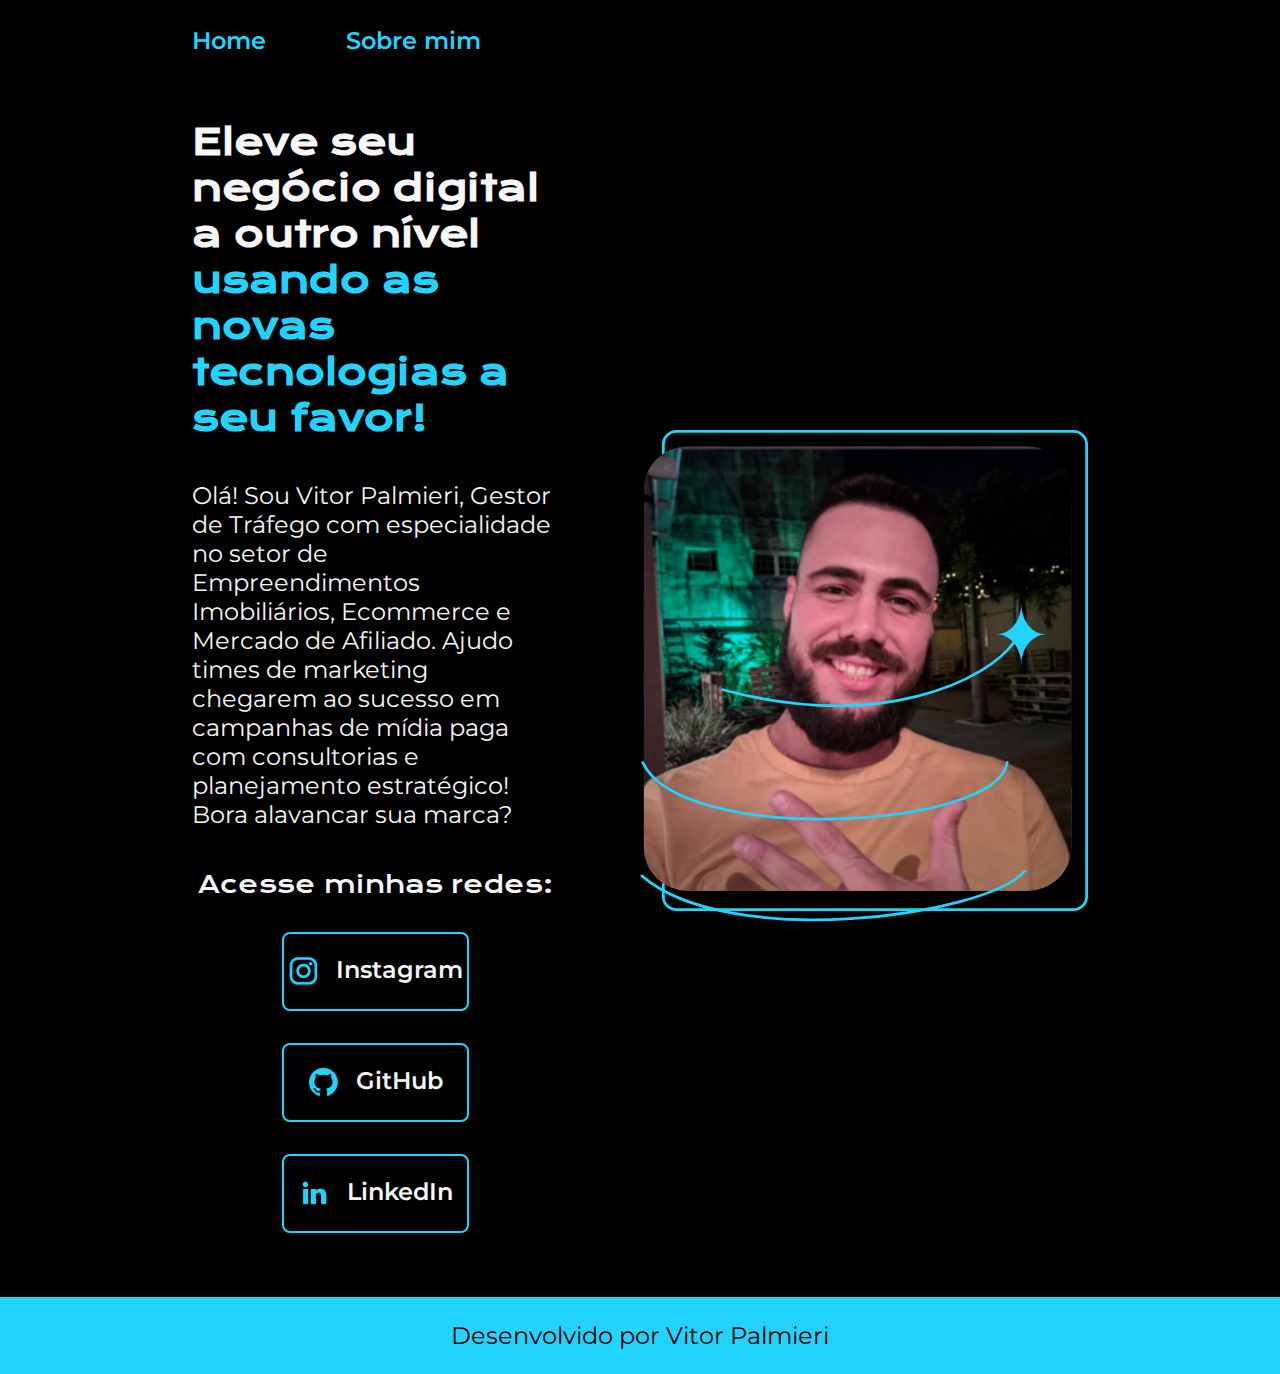
<file: index.html>
<!DOCTYPE html>
<html lang="pt-br">
<head>
    <meta charset="UTF-8">
    <meta http-equiv="X-UA-Compatible".content="IE=edge">
    <meta name="viewport" content="width=device-width, initial-scale=1.0">
    <title>Portfolio</title>
    <link rel="stylesheet" href="./styles/style.css">
</head>
<body>
    <header class="cabecalho">
        <nav class="cabecalho__menu">
            <a class="cabecalho__menu__link" href="index.html">Home</a>
            <a class="cabecalho__menu__link" href="about.html">Sobre mim</a>
        </nav>
    </header>
    <main class="apresentacao">
        <section class="apresentacao__conteudo">
            <h1 class="apresentacao__conteudo__titulo">Eleve seu negócio digital a outro nível <strong class="titulo-destaque">usando as novas tecnologias a seu favor!</strong></h1>
            <p class="apresentacao__conteudo__paragrafo">Olá! Sou Vitor Palmieri, Gestor de Tráfego com especialidade no setor de Empreendimentos Imobiliários, Ecommerce e Mercado de Afiliado. Ajudo times de marketing chegarem ao sucesso em campanhas de mídia paga com consultorias e planejamento estratégico! Bora alavancar sua marca?</p>
            <div class="apresentacao__links">
                <h2 class="apresentacao_links_subititulo" >Acesse minhas redes:</h2>
                <a class="apresentacao__links__navegacao" href="https://www.instagram.com/vitorpalmierivg/">
                    <img src="./assets/instagram.png">
                    Instagram
                </a>
                <a class="apresentacao__links__navegacao" href="https://github.com/VitorPalmieri-DSPy">
                    <img src="./assets/github.png">
                    GitHub
                </a>
                <a class="apresentacao__links__navegacao" href="https://https://www.linkedin.com/in/vitorpalmieri/">
                    <img src="./assets/linkedin.png">
                    LinkedIn
                </a>
            </div>
        </section>
        <img class="apresentacao__imagem" src="./assets/imagem.svg" alt="Foto da Joana Santos Programando">
    </main>
    <footer class="rodape">
        <p>Desenvolvido por Vitor Palmieri  </p>
    </footer>
</body>
</html>
</file>
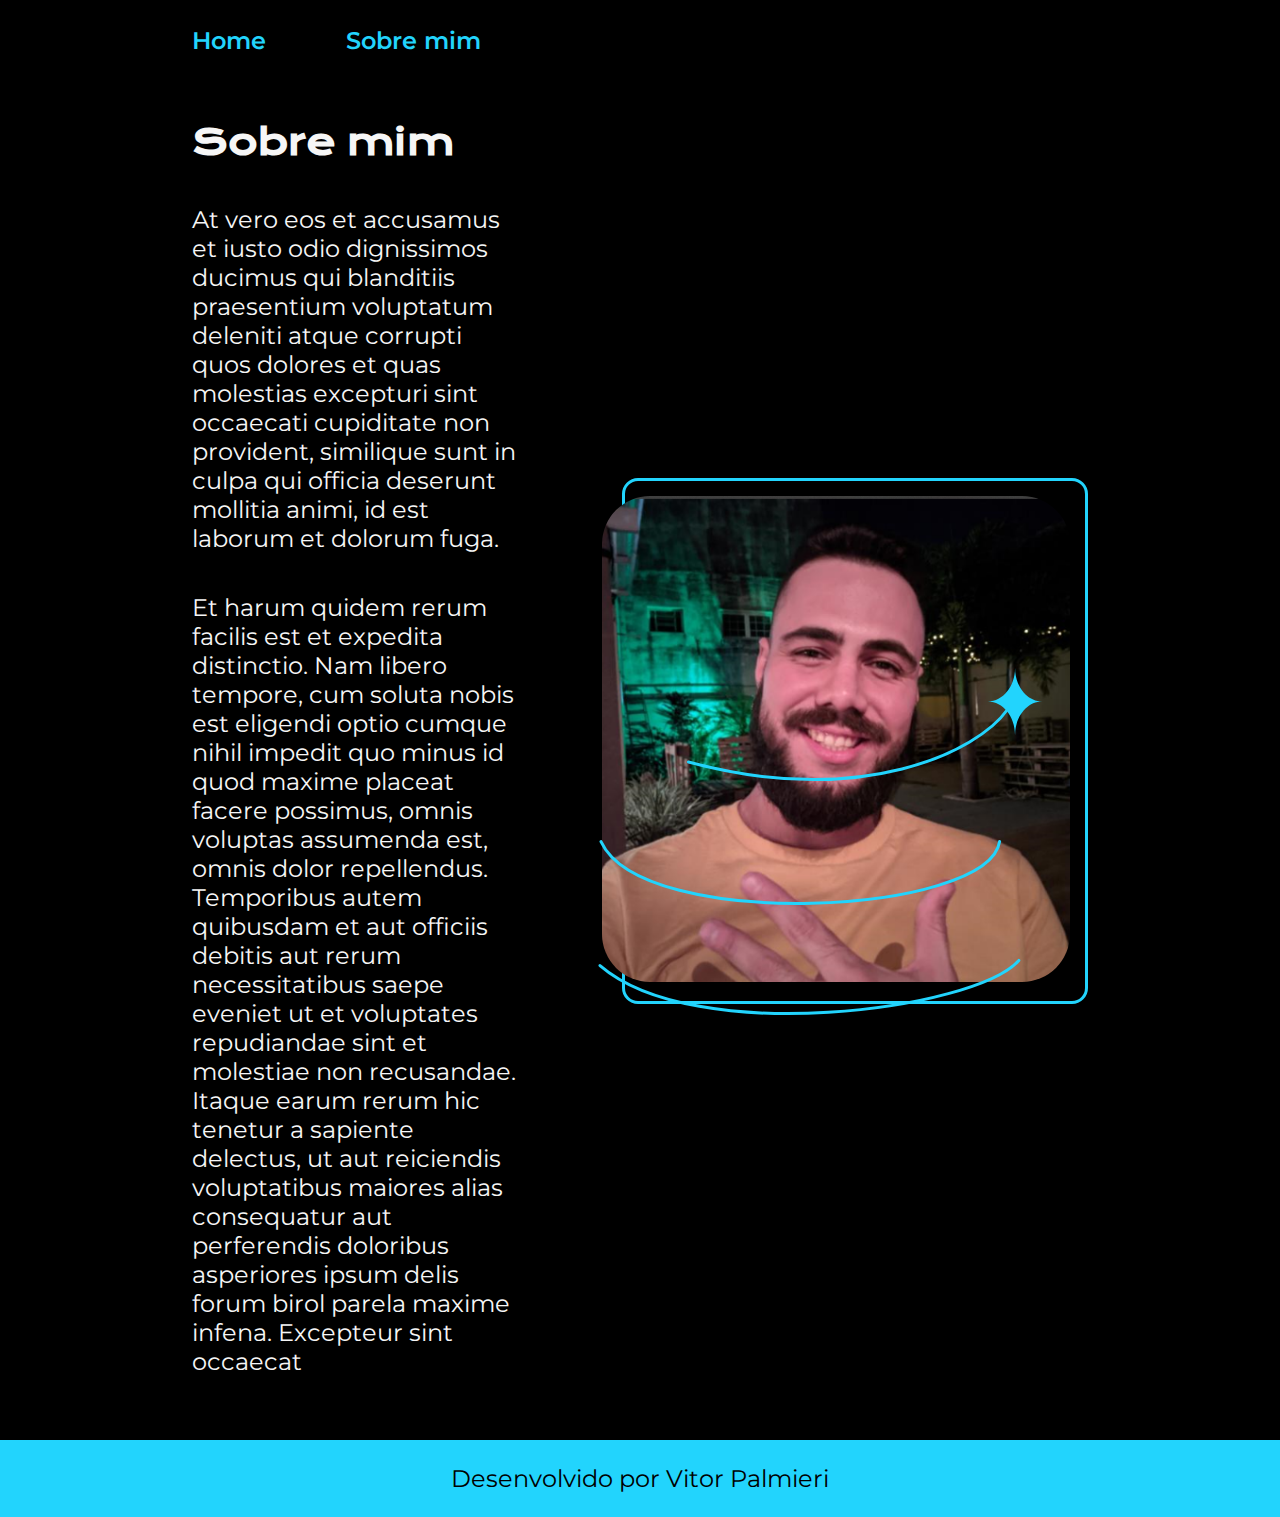
<file: about.html>
<!DOCTYPE html>
<html lang="pt-br">
<head>
    <meta charset="UTF-8">
    <meta http-equiv="X-UA-Compatible".content="IE=edge">
    <meta name="viewport" content="width=device-width, initial-scale=1.0">
    <title>Sobre mim</title>
    <link rel="stylesheet" href="./styles/style.css">
</head>
<body>
    <header class="cabecalho">
        <nav class="cabecalho__menu">
            <a class="cabecalho__menu__link" href="index.html">Home</a>
            <a class="cabecalho__menu__link" href="about.html">Sobre mim</a>
        </nav>
    </header>
    <main class="apresentacao">
        <section class="apresentacao__conteudo">
            <h1 class="apresentacao__conteudo__titulo">Sobre mim</h1>
            <p class="apresentacao__conteudo__paragrafo">At vero eos et accusamus et iusto odio dignissimos ducimus qui blanditiis praesentium voluptatum deleniti atque corrupti quos dolores et quas molestias excepturi sint occaecati cupiditate non provident, similique sunt in culpa qui officia deserunt mollitia animi, id est laborum et dolorum fuga.</p>
            <p class="apresentacao__conteudo__paragrafo">Et harum quidem rerum facilis est et expedita distinctio. Nam libero tempore, cum soluta nobis est eligendi optio cumque nihil impedit quo minus id quod maxime placeat facere possimus, omnis voluptas assumenda est, omnis dolor repellendus. Temporibus autem quibusdam et aut officiis debitis aut rerum necessitatibus saepe eveniet ut et voluptates repudiandae sint et molestiae non recusandae. Itaque earum rerum hic tenetur a sapiente delectus, ut aut reiciendis voluptatibus maiores alias consequatur aut perferendis doloribus asperiores ipsum delis forum birol parela maxime infena. Excepteur sint occaecat </p>
        </section>
        <img class="minha-foto" src="./assets/imagem.svg" alt="Foto da Joana Santos Programando">
    </main>
    <footer class="rodape">
        <p>Desenvolvido por Vitor Palmieri  </p>
    </footer>
</body>
</html>
</file>
<file: styles/style.css>
@import url('https://fonts.googleapis.com/css2?family=Krona+One&family=Montserrat:wght@400;600&display=swap');

:root {
    --cor-primaria: #000000;
    --cor-secundaria: #f6f6f6;
    --cor-tercearia: #22D4FD;
    --cor-hover-texto: #FFFFCE;
    --cor-hover-redes: #272727;

    --font-primaria: "Krona One", sans-serif;
    --font-secundaria: "Montserrat", sans-serif;
}

* {
    margin: 0;
    padding: 0;
}

body{
    height: 100vh;
    box-sizing: border-box;
    background-color: var(--cor-primaria);
    color: var(--cor-secundaria);
}

.cabecalho {
    padding: 2% 0% 0% 15%;
}

.cabecalho__menu {
    display: flex;
    gap: 80px;
}

.cabecalho__menu__link {
    font-family: var(--font-secundaria);
    font-size: 1.5rem;
    font-weight: 600;
    color: var(--cor-tercearia);
    text-decoration: none;
}

.cabecalho__menu__link:hover {
    color: var(--cor-hover-texto);
}

.titulo-destaque:hover {
    color: var(--cor-hover-texto);
}

.apresentacao {
    padding: 5% 15%;
    display: flex;
    align-items: center;
    justify-content: space-between;
    gap: 82px;
}

.apresentacao__conteudo {
    display: flex;
    flex-direction: column;
    gap: 40px;
    width: 50%;
}

.apresentacao__conteudo__titulo {
    font-family: var(--font-primaria);
    font-size: 2.25rem;
}

.titulo-destaque{
    color: var(--cor-tercearia);
}

.apresentacao__conteudo__paragrafo {
    font-family: var(--font-secundaria);
    font-size: 1.5rem;
}

.apresentacao__links {
    display: flex;
    flex-direction: column;
    justify-content: space-between;
    align-items: center;
    gap: 32px;
}

.apresentacao_links_subititulo {
    font-family: var(--font-primaria);
    font-weight: 400;
    font-size: 1.5rem;
}

.apresentacao__links__navegacao {
    /* background-color: #22D4FD; */
    display: flex;
    justify-content: center;
    gap: 16px;
    border: 2px solid var(--cor-tercearia);
    width: 50%;
    text-align: center;
    border-radius: 8px;
    font-size: 1.5rem;
    font-weight: 600;
    padding: 21.5px 0;
    text-decoration: none;
    color: #f6f6f6;
    font-family: var(--font-secundaria);
}

.apresentacao__links__navegacao:hover {
    background-color: var(--cor-hover-redes);
    padding: 3%;
}

.rodape {
    padding: 24px;
    color: var(--cor-primaria);
    background-color: var(--cor-tercearia);
    text-align: center;
    font-family: var(--font-secundaria);
    font-size: 1.5rem;
}

.apresentacao__imagem {
    width: 50%;
}

@media (max-width: 1200px) {
    .cabecalho {
        padding: 10%;
    }

    .cabecalho__menu {
        justify-content: center;
    }

    .apresentacao {
        flex-direction: column-reverse;
        padding: 5%;
    }

    .apresentacao__conteudo {
        width: auto;
    }
}
</file>
